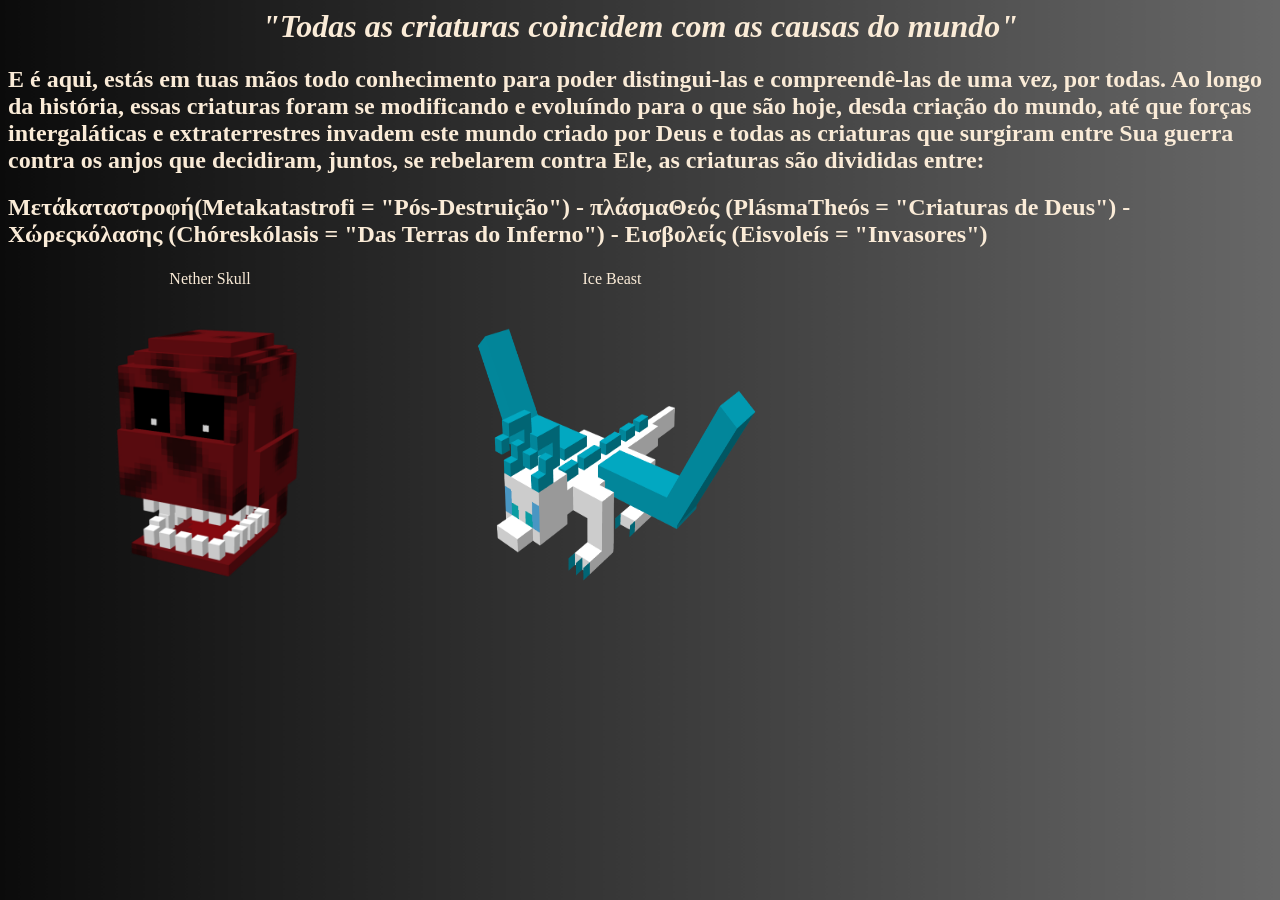
<file: index.html>
<html lang="pt-br">
    <head>
        <title>Guia das Bestas</title>
        <link rel="stylesheet" href="inicial.css">
        <meta charset="UTF-8">
    </head>
    <body>
        <h1 class="paragrafo">"Todas as criaturas coincidem com as causas do mundo"</h1>
        <h2 class="texto"> E é aqui, estás em tuas mãos todo conhecimento para poder distingui-las e compreendê-las de uma vez, por todas.
            Ao longo da história, essas criaturas foram se modificando e evoluíndo para o que são hoje, desda criação do mundo, até que forças intergaláticas e extraterrestres invadem este mundo criado por Deus e todas as criaturas que surgiram entre Sua guerra contra os anjos que decidiram, juntos, se rebelarem contra Ele, as criaturas são divididas entre: 
             
        </h2> 
        <h2 class="texto"> Μετάkαταστροφή(Metakatastrofi = "Pós-Destruição") - πλάσμαΘεός (PlásmaTheós = "Criaturas de Deus") -  Χώρεςκόλασης (Chóreskólasis = "Das Terras do Inferno") - Εισβολείς (Eisvoleís = "Invasores") </h2>
       <table class="desc">
        <tr>
            <td> 
               <p>Nether Skull</p>
                    <a href="CrânioNether.html">
                        <img src="NetherSkull.png" alt="NetherSkull"> 
                    </a>    
            </td>
            <td> 
                <p>Ice Beast</p>
                <a href="PragaGelo.html">
                    <img src="IceBeast.png" alt="IceBeast">
                </a>
            </td>
        </tr>
       </table>
    </body>
</html>
</file>
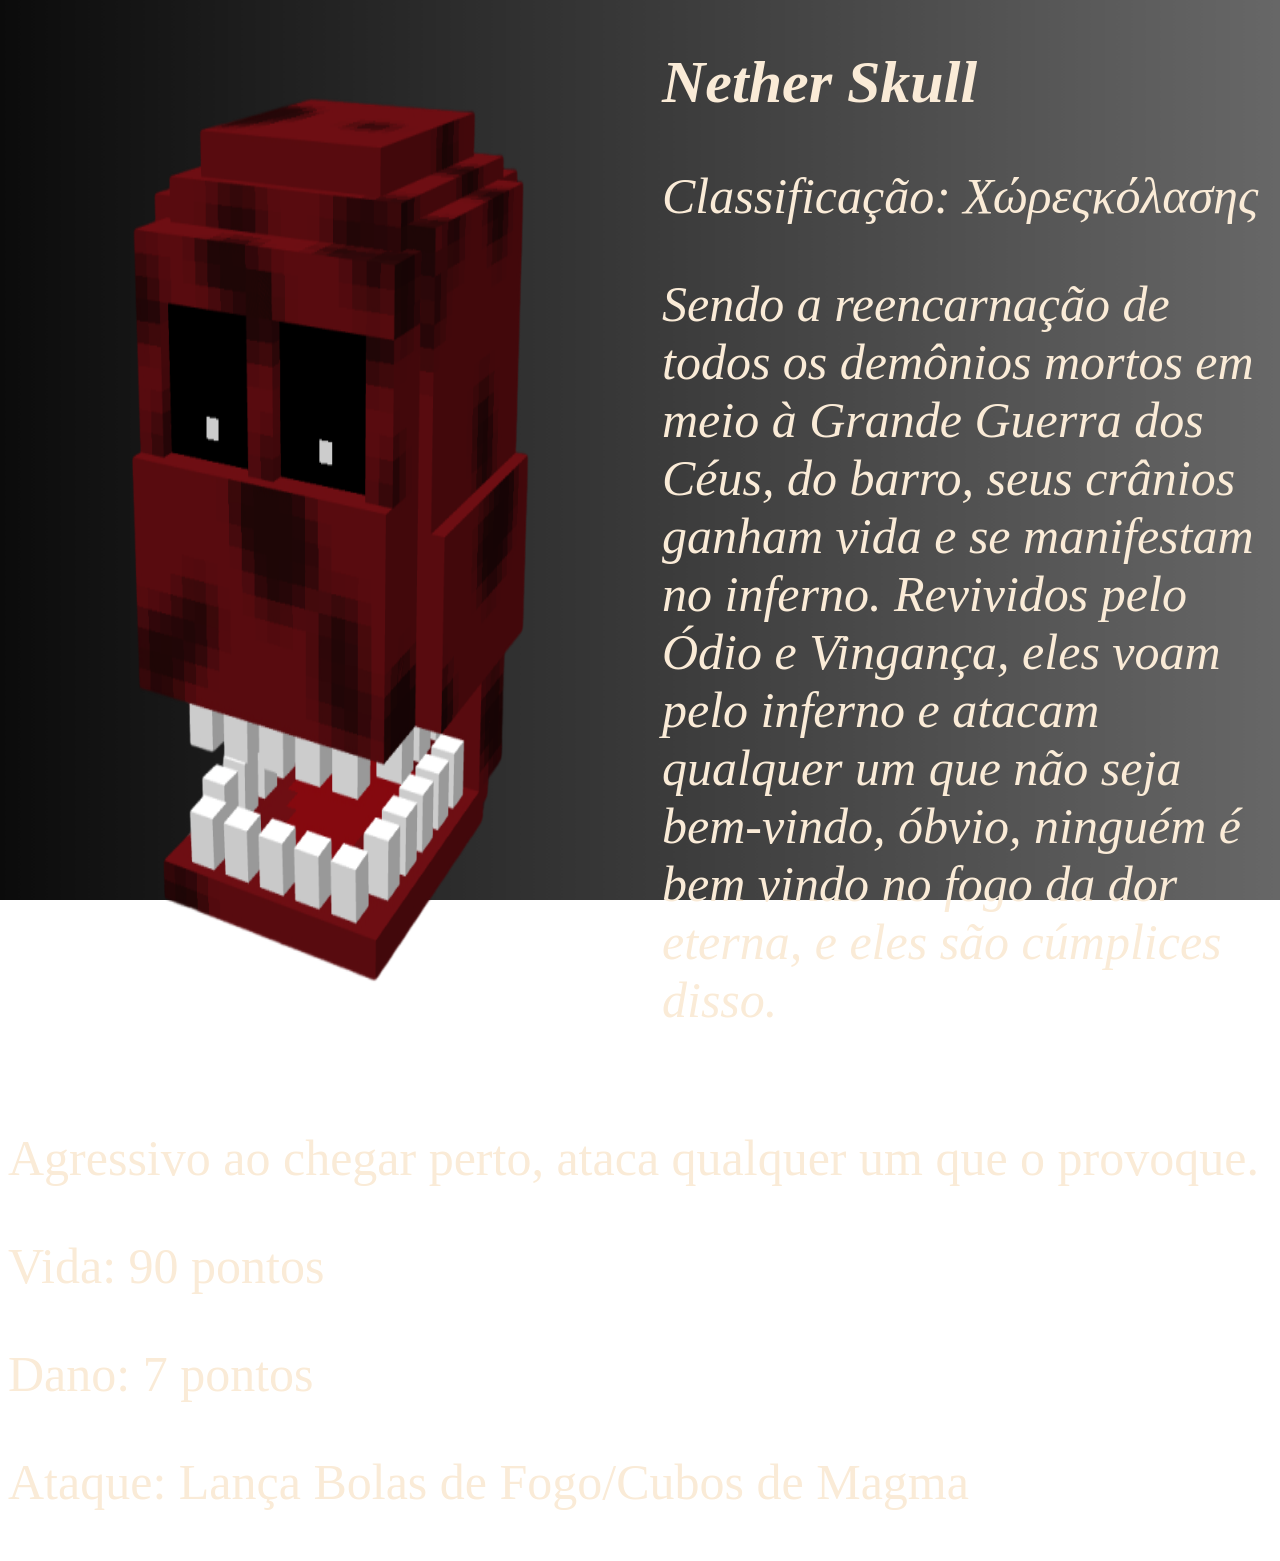
<file: CrânioNether.html>
<html>
    <head>
        <meta charset="UTF-8">
        <title>NetherSkull</title>
        <link rel="stylesheet" href="mobs.css">
    </head>
    <body>
        <div class="nome">
            <img src="NetherSkull.png" alt="NetherSkull"> 
            <div>
                <h1 style="font-size: 60px;">Nether Skull</h1>
                <p class="esc"> Classificação: Χώρεςκόλασης </p>
                <p class="esc">Sendo a reencarnação de todos os demônios mortos em meio à Grande Guerra dos Céus, do barro, seus crânios ganham vida e se manifestam no inferno. Revividos pelo Ódio e Vingança,
                    eles voam pelo inferno e atacam qualquer um que não seja bem-vindo, óbvio, ninguém é bem vindo no fogo da dor eterna, e eles são cúmplices disso.
                </p>
            </div>
        </div>
        <p class="esc">Agressivo ao chegar perto, ataca qualquer um que o provoque.</p>
        <div>
            <p class="esc">Vida: 90 pontos</p>  
        </div>
         <div>
            <p class="esc">Dano: 7 pontos</p>
         </div> 
         <div>
            <p class="esc">Ataque: Lança Bolas de Fogo/Cubos de Magma</p>
         </div> 
    </body>
</html>
</file>
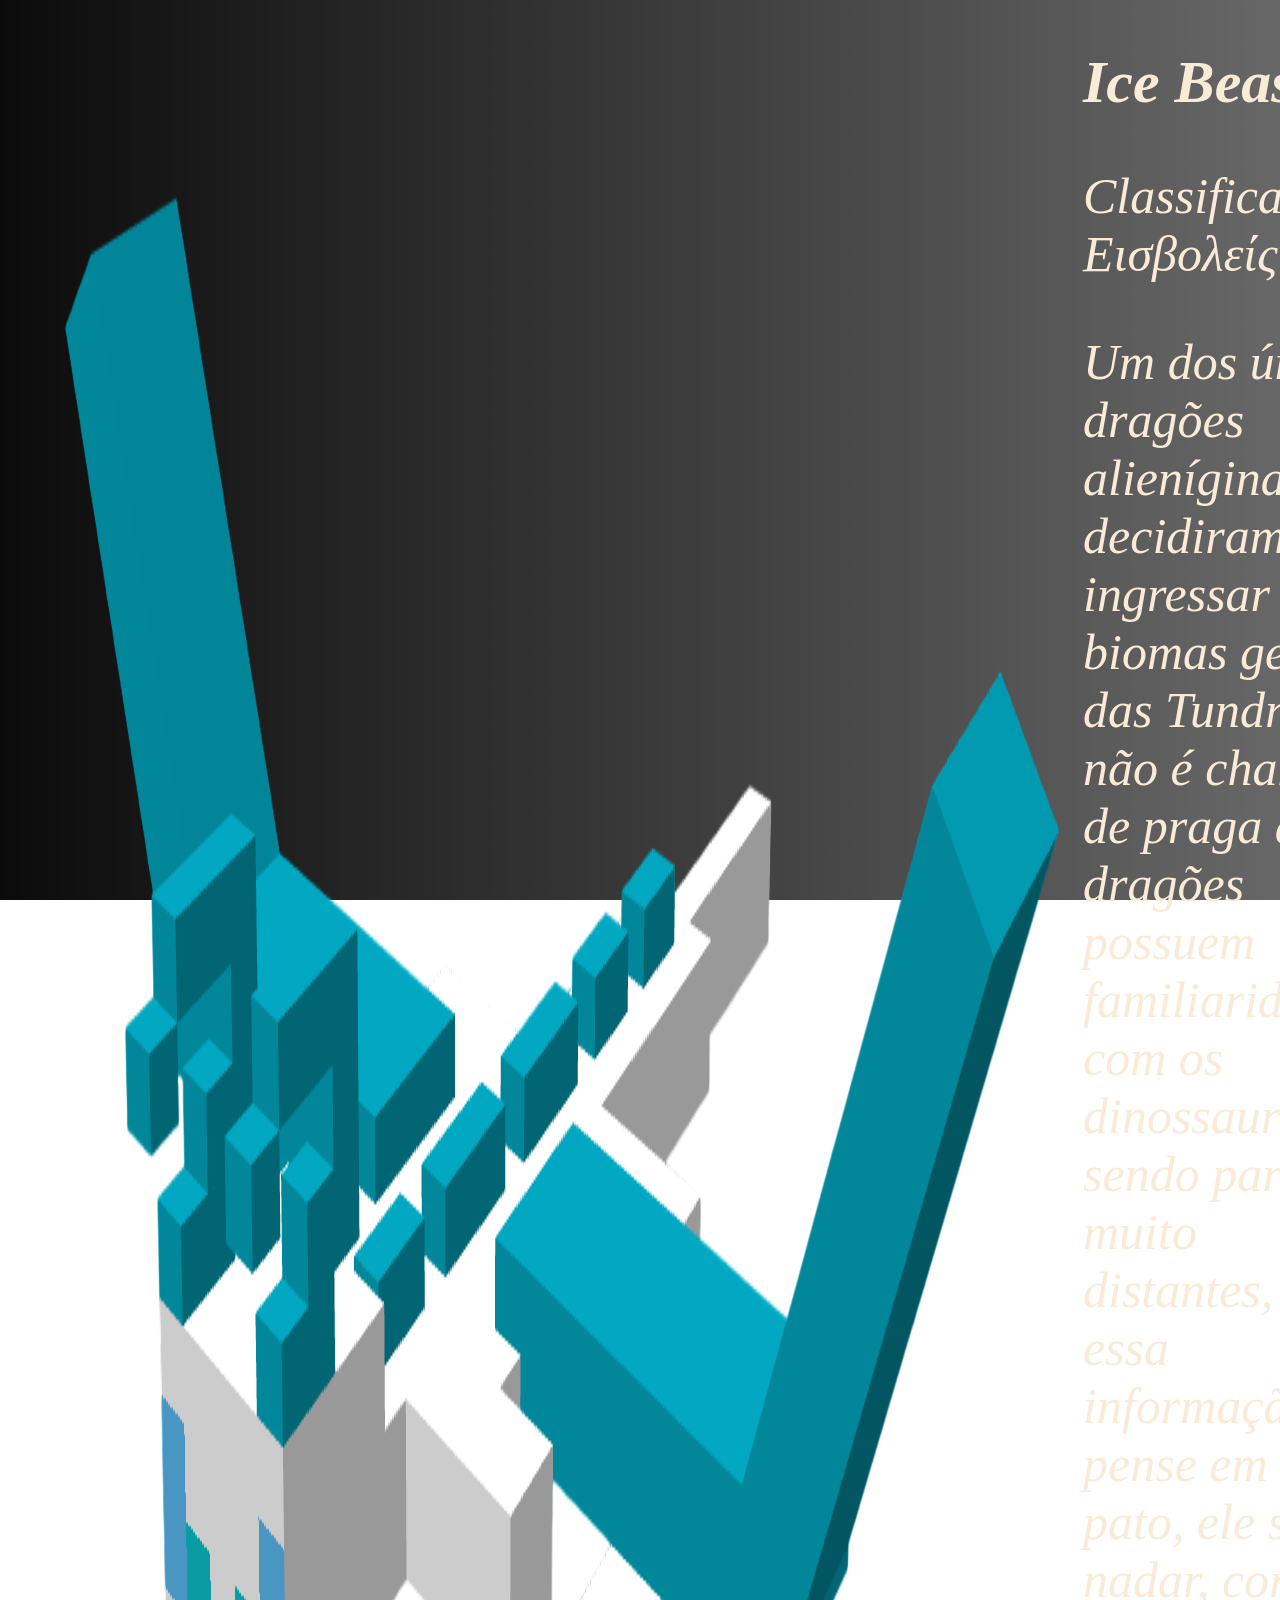
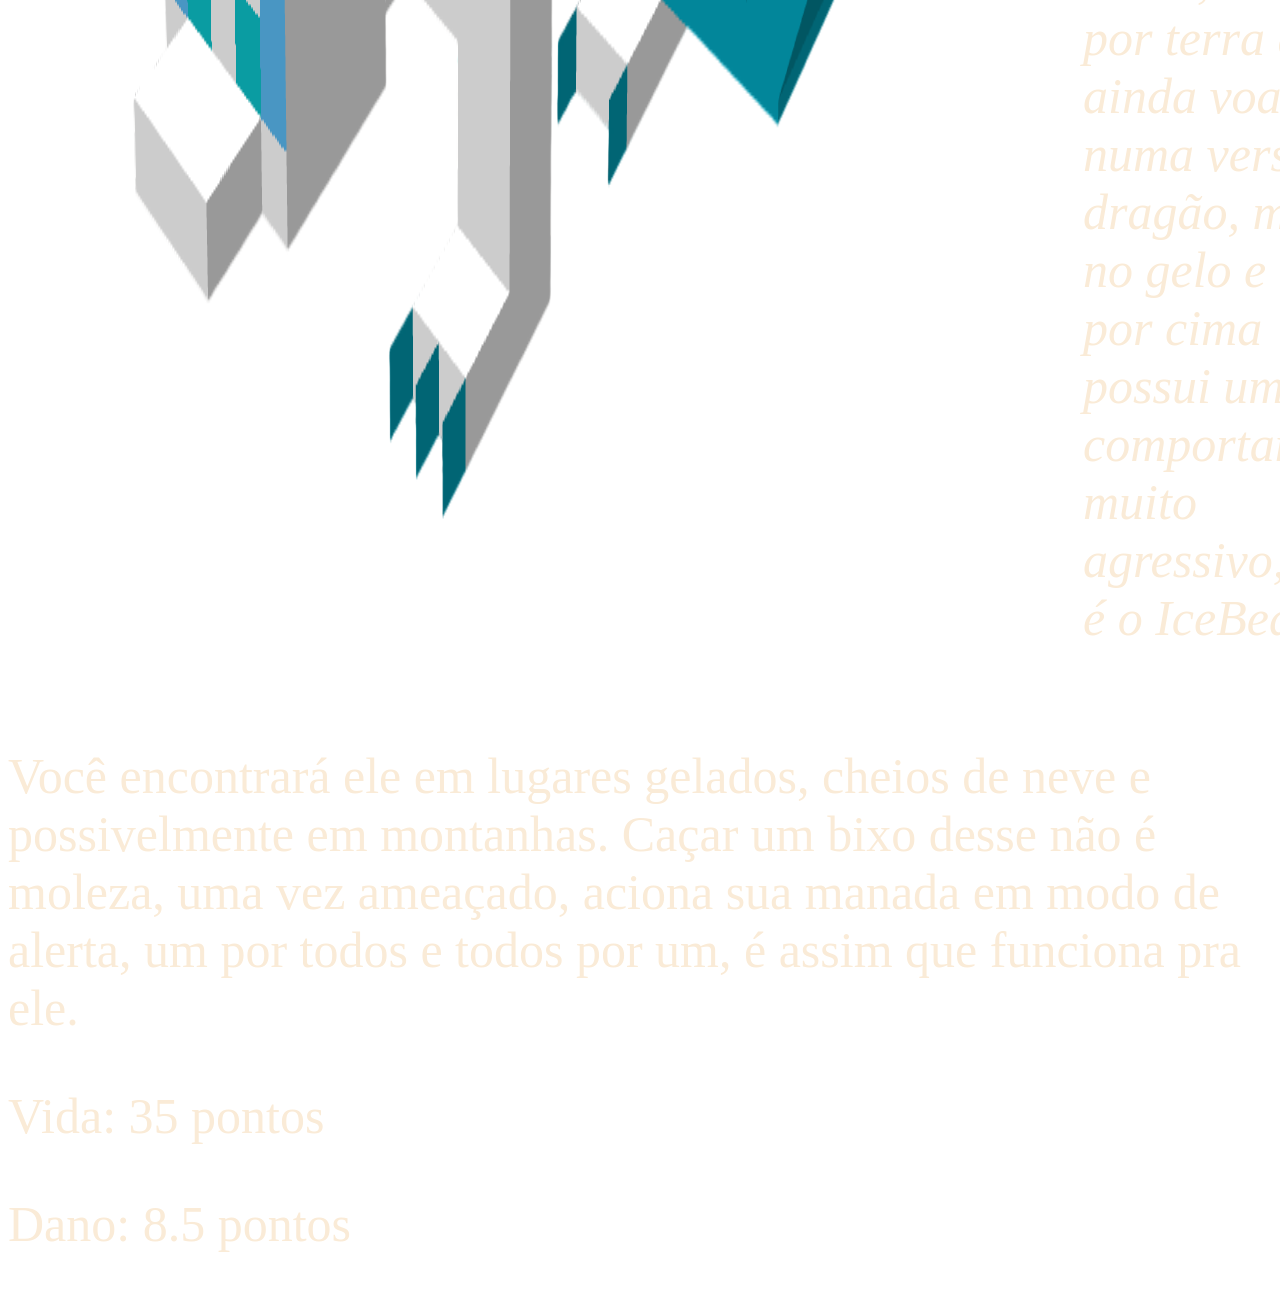
<file: PragaGelo.html>
<html>
    <head>
        <meta charset="UTF-8">
        <title>IceBeast</title>
        <link rel="stylesheet" href="mobs.css">
    </head>
    <body>
        <div class="nome">
                <img src="IceBeast.png" alt="IceBeast">
            
            <div>
                <h1 style="font-size: 60px;">Ice Beast</h1>
                <p class="esc"> Classificação: Εισβολείς</p>
                <p class="esc">Um dos únicos dragões alieníginas que decidiram se ingressar nos biomas gelados das Tundras, não é chamado de praga atoa,
                    dragões possuem familiaridades com os dinossauros, sendo parentes muito distantes, com essa informação, pense em um pato, ele sabe nadar,
                    corre por terra e ainda voa, mas numa versão dragão, mora no gelo e ainda por cima possui um comportamento muito agressivo, esse é o IceBeast.
                </p>
            </div>
        </div>
        <p class="esc">Você encontrará ele em lugares gelados, cheios de neve e possivelmente em montanhas. 
            Caçar um bixo desse não é moleza, uma vez ameaçado, aciona sua manada em modo de alerta, um por todos e todos por um, é assim que funciona pra ele.</p>
       
        <div>
            <p class="esc">Vida: 35 pontos</p>  <p></p>
        </div>
         <div>
            <p class="esc">Dano: 8.5 pontos</p>
         </div>   
        
    </body>
</html>
</file>
<file: inicial.css>
body{
    background-image: url("./Design sem nome.png");
    background-size: cover;       
    background-position: center;   
    background-repeat: no-repeat;  
    background-attachment: fixed; 
}

.paragrafo{
    color: antiquewhite;
    font-style: italic;
    display: flex;
    justify-content: space-evenly;
}

.texto{
    color: antiquewhite;
    display: flex;
    justify-content: space-evenly;
}

.desc{
    color: antiquewhite;
    display: flex;
    flex-direction: column;
}

.desc td {
    text-align: center;     
    padding: 0 50px;        
    vertical-align: top;   
}

img{
    width: 300px;
    height: 300px;
}
</file>
<file: mobs.css>
body{
    background-image: url("./Fundo.png");
    background-size: cover;       
    background-position: center;   
    background-repeat: no-repeat;  
    background-attachment: fixed; 
}

.ima{
    height: 400px;
    width: 400px;
}

.nome{
    color: antiquewhite;
    font-style: italic;
    display: flex;
    justify-content: flex-start;
}

.esc{
    color: antiquewhite;
    font-size: 50px;
}
</file>
